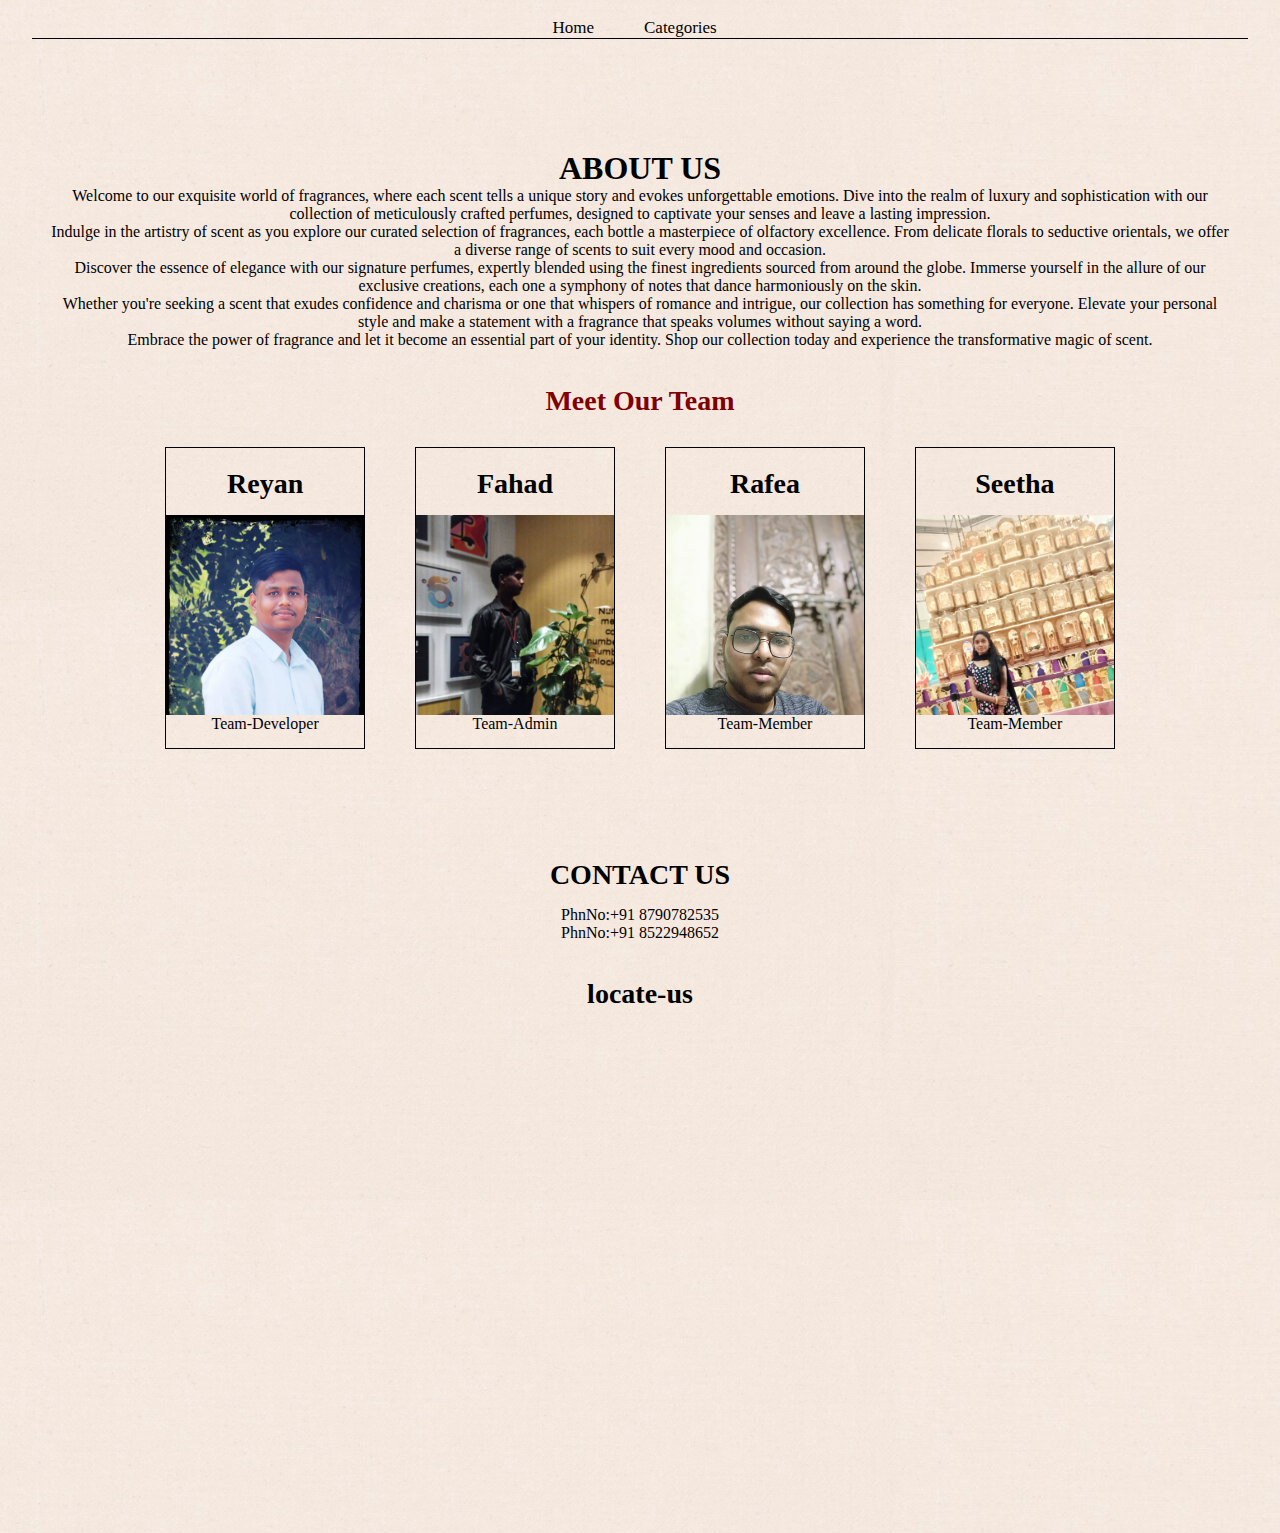
<file: aboutus.html>
<!DOCTYPE html>
<html lang="en">
<head>
    <meta charset="UTF-8">
    <meta name="viewport" content="width=device-width, initial-scale=1.0">
    <title>Scent-Craft</title>
    <link rel="preconnect" href="https://fonts.googleapis.com">
    <link rel="preconnect" href="https://fonts.gstatic.com" crossorigin>
    <link href="https://fonts.googleapis.com/css2?family=Pacifico&display=swap" rel="stylesheet">
    <link rel="stylesheet" href="style.css">
    <link rel="stylesheet" href="https://cdn.jsdelivr.net/npm/bootstrap@4.6.2/dist/css/bootstrap.min.css" integrity="sha384-xOolHFLEh07PJGoPkLv1IbcEPTNtaed2xpHsD9ESMhqIYd0nLMwNLD69Npy4HI+N" crossorigin="anonymous">
    <script src="https://cdn.jsdelivr.net/npm/jquery@3.5.1/dist/jquery.slim.min.js" integrity="sha384-DfXdz2htPH0lsSSs5nCTpuj/zy4C+OGpamoFVy38MVBnE+IbbVYUew+OrCXaRkfj" crossorigin="anonymous"></script>
    <script src="https://cdn.jsdelivr.net/npm/popper.js@1.16.1/dist/umd/popper.min.js" integrity="sha384-9/reFTGAW83EW2RDu2S0VKaIzap3H66lZH81PoYlFhbGU+6BZp6G7niu735Sk7lN" crossorigin="anonymous"></script>
    
<script src="https://cdn.jsdelivr.net/npm/bootstrap@4.6.2/dist/js/bootstrap.min.js" integrity="sha384-+sLIOodYLS7CIrQpBjl+C7nPvqq+FbNUBDunl/OZv93DB7Ln/533i8e/mZXLi/P+" crossorigin="anonymous"></script>  
	<link rel="icon" type="icon" href="favicon.jpg">
	<link rel="stylesheet" href="https://cdnjs.cloudflare.com/ajax/libs/font-awesome/6.5.1/css/all.min.css" integrity="sha512-DTOQO9RWCH3ppGqcWaEA1BIZOC6xxalwEsw9c2QQeAIftl+Vegovlnee1c9QX4TctnWMn13TZye+giMm8e2LwA==" crossorigin="anonymous" referrerpolicy="no-referrer" />
</head>
<body style="background-image: url(bg-5.jpg);">

    <!--Navbar-->

    <div class="container">
      <br>
      <div class="navbar">
         <ul class="navlist">         
            <li style="white-space: nowrap;"> <a href="login.html"><i class="fa-solid fa-user"></i></a></li>
            <li style="white-space: nowrap;"> <a href="index.html">Home</a></li>
            <li style="white-space: nowrap;"> <a href="categories.html">Categories</a></li>
            <!-- <li style="white-space: nowrap;"> <a href="#"><i class="fa-solid fa-cart-shopping"></i></a></li>-->
          </ul>
            <a href="logout.html" style="color: crimson; white-space: nowrap;"> 
              <i class="fa-solid fa-right-from-bracket"></i></a>
          
      </div>
  </div>
   
    
<center>
    <h1>ABOUT US</h1>
    <div style="padding-left:50px;padding-right:50px;text-align:justfy;">
Welcome to our exquisite world of fragrances, where each scent tells a unique story and evokes unforgettable emotions. Dive into the realm of luxury and sophistication with our collection of meticulously crafted perfumes, designed to captivate your senses and leave a lasting impression.
<br>
Indulge in the artistry of scent as you explore our curated selection of fragrances, each bottle a masterpiece of olfactory excellence. From delicate florals to seductive orientals, we offer a diverse range of scents to suit every mood and occasion.
<br>
Discover the essence of elegance with our signature perfumes, expertly blended using the finest ingredients sourced from around the globe. Immerse yourself in the allure of our exclusive creations, each one a symphony of notes that dance harmoniously on the skin.
<br>
Whether you're seeking a scent that exudes confidence and charisma or one that whispers of romance and intrigue, our collection has something for everyone. Elevate your personal style and make a statement with a fragrance that speaks volumes without saying a word.
<br>
Embrace the power of fragrance and let it become an essential part of your identity. Shop our collection today and experience the transformative magic of scent.
<br>
</div>
<br><br>

<h3 style="color: maroon;">Meet Our Team</h3>



<div class="best-sellers">

  <div class="Ab-1 box" style="background-color: transparent;">
      <center><h3>Reyan</h3></center>
      <div class="box1-img" style="background-image: url(Mypic1.jpg);"></div>
      <p>
        Team-Developer</p>
  </div>

  <div class="Ab-2 box" style="background-color: transparent;">
    <center><h3>Fahad</h3></center>
    <div class="box1-img" style="background-image: url(Fahadpic.jpg);"></div>
    <p>
      Team-Admin</p>
</div>

<div class="Ab-3 box" style="background-color: transparent;">
  <center><h3>Rafea</h3></center>
  <div class="box1-img" style="background-image: url(Rpic.jpg);"></div>
  <p >
    Team-Member</p>
</div>
<div class="Ab-4 box" style="background-color: transparent;">
  <center><h3>Seetha</h3></center>
  <div class="box1-img" style="background-image: url(SM.jpg);"></div>
  <p>
    Team-Member</p>
</div>

</div>


<h3>CONTACT US</h3>
<p>PhnNo:+91 8790782535<br>
PhnNo:+91 8522948652
</p>
</center>


	<br>
	<br>

  <h3>locate-us</h3>
  <center>
    <iframe src="https://www.google.com/maps/embed?pb=!1m18!1m12!1m3!1d1902.9469487186655!2d78.44899036524663!3d17.464791745726803!2m3!1f0!2f0!3f0!3m2!1i1024!2i768!4f13.1!3m3!1m2!1s0x3bcb911f6612aabd%3A0xf1c8e23814ea9953!2sMagic%20bus%20India%20foundation%20Azure%20Free%20Training%20%26%20Certification%2C!5e0!3m2!1sen!2sin!4v1712576411090!5m2!1sen!2sin" width="600" height="450" style="border:0;" allowfullscreen="" loading="lazy" referrerpolicy="no-referrer-when-downgrade"></iframe>

  </center>

   <br>
   <br>
   <br>
	
</body>
</html>
</file>
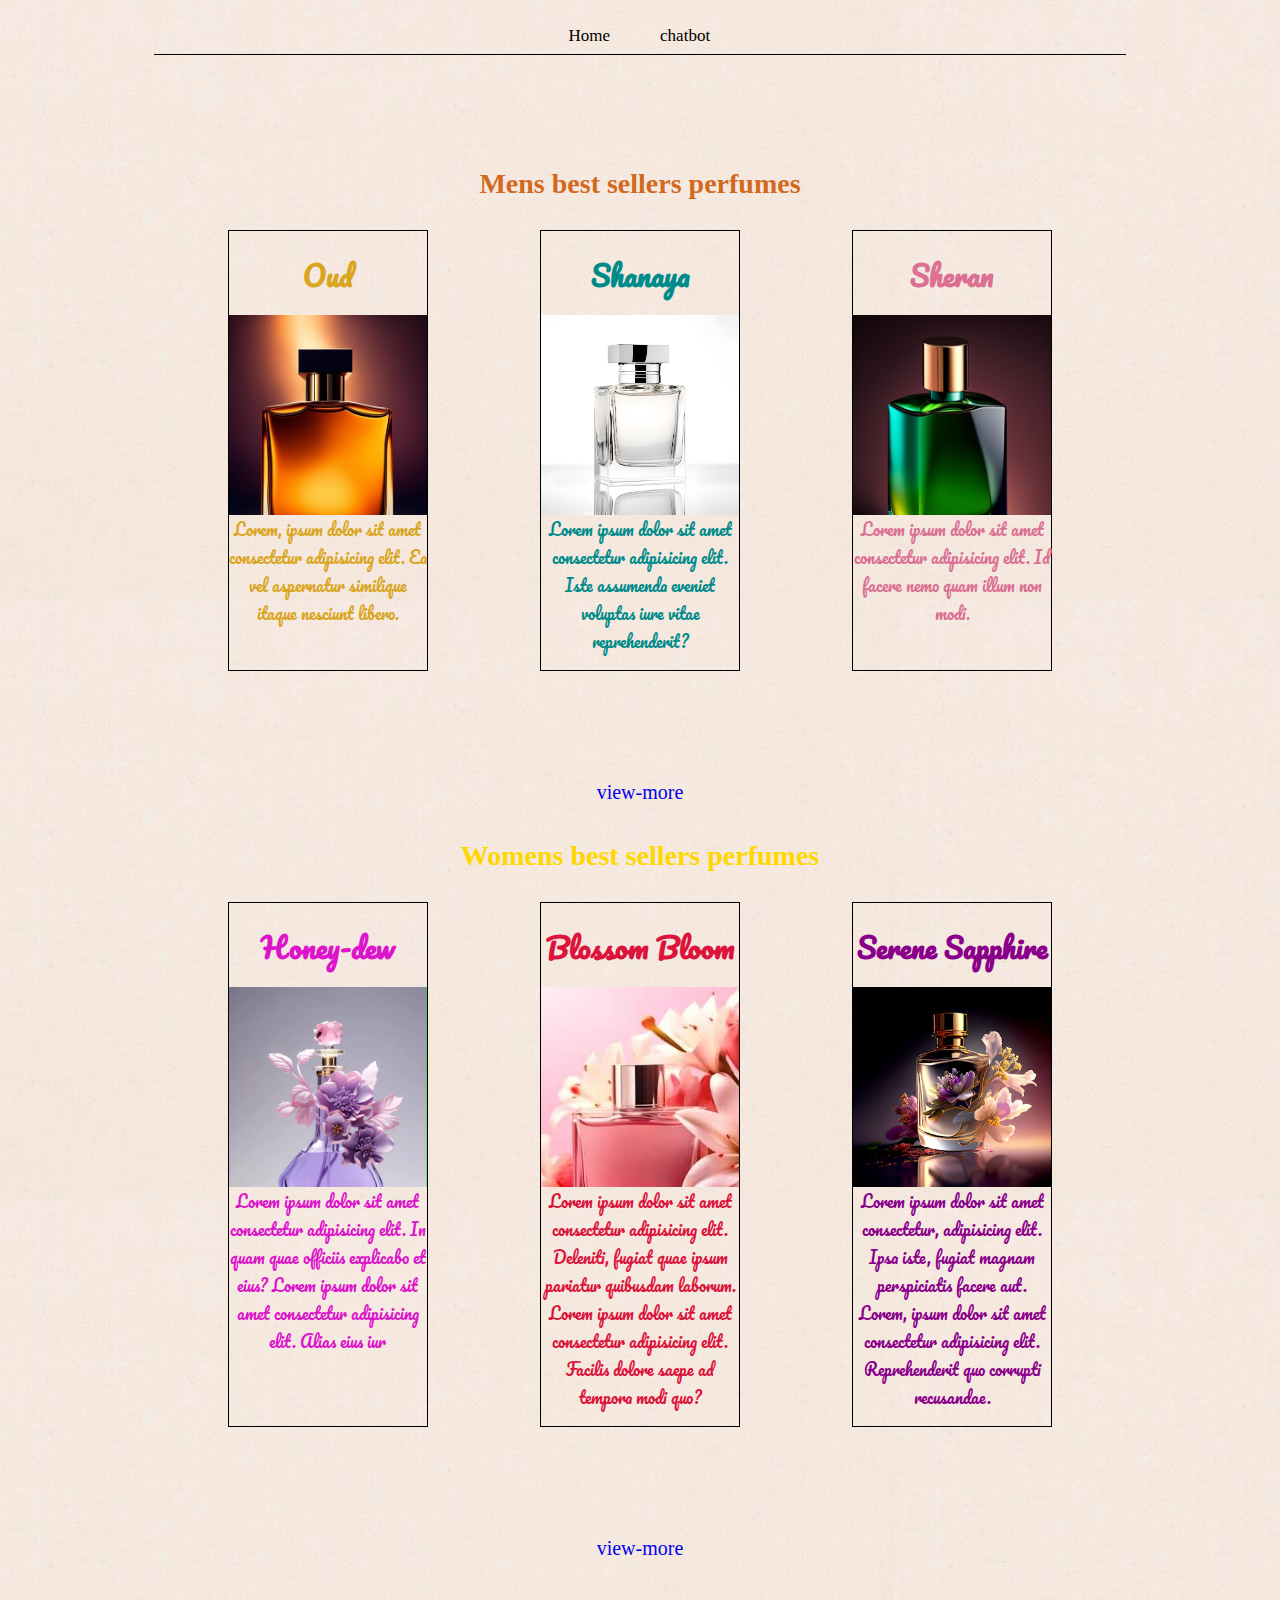
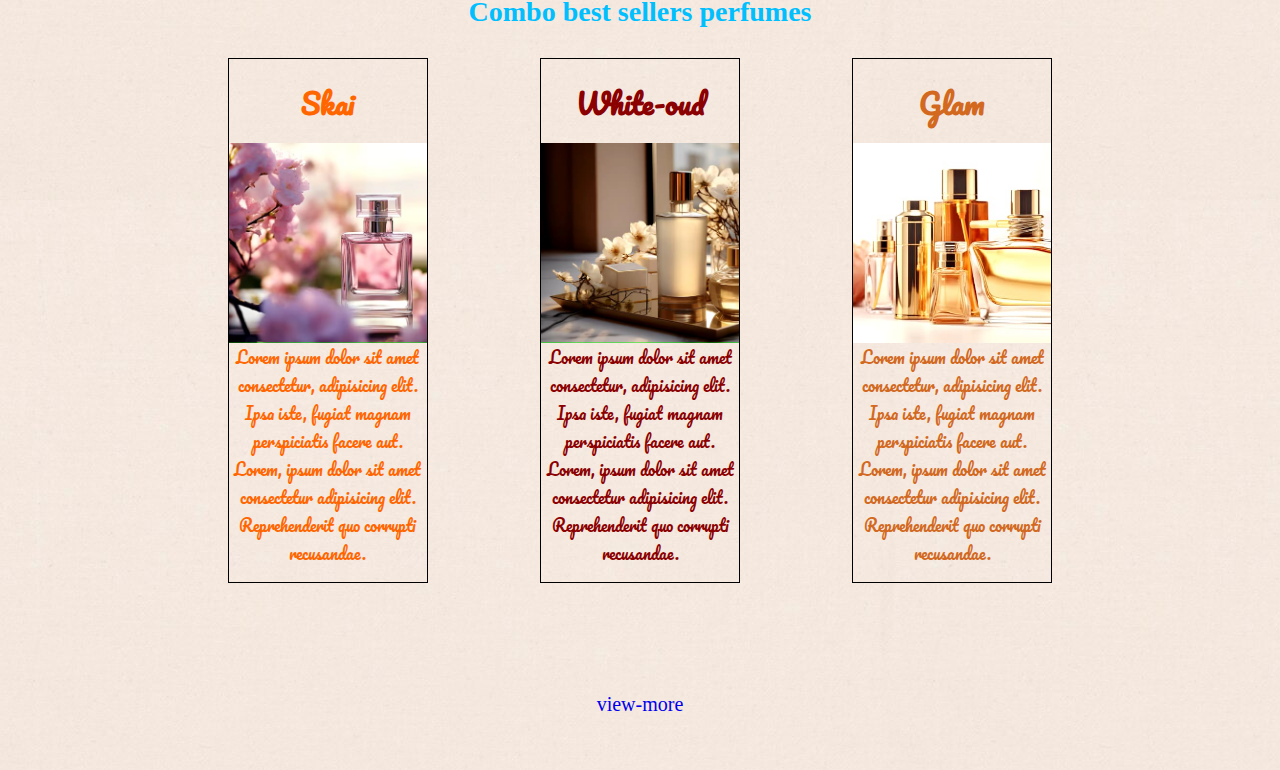
<file: categories.html>
<!DOCTYPE html>
<html lang="en">
<head>
    <meta charset="UTF-8">
    <meta name="viewport" content="width=device-width, initial-scale=1.0">
    <title>Categories</title>
    <link rel="preconnect" href="https://fonts.googleapis.com">
    <link rel="preconnect" href="https://fonts.gstatic.com" crossorigin>
    <link href="https://fonts.googleapis.com/css2?family=Pacifico&display=swap" rel="stylesheet">
    <link rel="stylesheet" href="style.css">
    <link rel="stylesheet" href="https://cdnjs.cloudflare.com/ajax/libs/font-awesome/6.5.2/css/all.min.css" integrity="sha512-SnH5WK+bZxgPHs44uWIX+LLJAJ9/2PkPKZ5QiAj6Ta86w+fsb2TkcmfRyVX3pBnMFcV7oQPJkl9QevSCWr3W6A==" crossorigin="anonymous" referrerpolicy="no-referrer" />

</head>
<body style="background-image: url(bg-5.jpg);">
  <script>
  function mama(){
    alert("Added to cart!");
  }
  </script>


    <br>
    <center>
  <div class="container" style="width:80%;">
    <div class="navbar">
        <br>
        <br>
      <ul class="navlist">
        <li style="white-space: nowrap;"> <a href="login.html"><i class="fa-solid fa-user"></i></a></li>
        <li style="white-space: nowrap;"> <a href="index.html">Home</a></li>
        <li style="white-space: nowrap;"><a href="chatbot.html">chatbot</a></li>
        <li style="white-space: nowrap;"> <a href="#" onclick="mama()"><i class="fa-solid fa-cart-shopping"></i></a></li>
        <li style="white-space: nowrap;"> <a href="logout.html" style="white-space: nowrap;"> 
          <i class="fa-solid fa-right-from-bracket"></i></a></li>
      </ul>
    </div>
  </div>

    </center>

       
       <center>
       <h3 style="color:chocolate;"> Mens best sellers perfumes<h3>
      </center>
    

    
    <div class="best-sellers">
    
    <div class="box1 box">
        <center><h3 style="color: goldenrod; font-family:  'Pacifico', cursive;">Oud</h3>
        <div class="box1-img" style="background-image: url(m-1.jpg);"></div>
        <p style="color: goldenrod; font-family:  'Pacifico', cursive;">Lorem, ipsum dolor sit amet consectetur adipisicing elit.
           Ea vel aspernatur 
          similique itaque nesciunt libero.
             </p>
        </center>
         </div>
    
     
     

      
     <div class="box2 box">
      <center><h3 style="color:darkcyan; font-family:  'Pacifico', cursive;" >Shanaya</h3>
      <div class="box2-img" style="background-image: url(m-2.jpg);"></div>
      <p style="color:darkcyan; ; font-family:  'Pacifico', cursive;">Lorem ipsum dolor sit amet consectetur 
        adipisicing elit. Iste assumenda 
        eveniet voluptas iure vitae reprehenderit?</p>
      </center>
     </div>
     


     <div class="box3 box">
      <center><h3 style="color: palevioletred; font-family:  'Pacifico', cursive;">Sheran</h3>
      <div class="box3-img" style="background-image: url(m-3.jpg);"></div>
      <p style="color: palevioletred ; font-family:  'Pacifico', cursive">Lorem ipsum dolor sit amet consectetur adipisicing elit. 
        Id facere nemo quam illum non modi.</p>
      </center>
    </div>
          
  
    </div>
     
        
    <center>
      <a href="view-more.html" style="text-decoration: none; font-size: 1.25rem;">view-more</a>
      </center>

      <br>
      <br>
    
        <center>
        <h3 style="color:gold;">Womens best sellers perfumes</h3>
        </center>
 



     <div class="best-sellers">
    
        <div class="box1 box">
            <center><h3 style="color:rgb(220, 20, 203); font-family:  'Pacifico', cursive;">Honey-dew</h3>
            <div class="box1-img" style="background-image: url(w-1.jpg);"></div>
            <p style="color:rgb(220, 20, 203); font-family:  'Pacifico', cursive;">Lorem ipsum dolor sit amet consectetur adipisicing elit. In quam quae officiis explicabo et eius?
              Lorem ipsum dolor sit amet consectetur adipisicing elit. Alias eius iur
            </p>
            </center>
         </div>
    
          
         <div class="box2 box">
          <center><h3 style="color:crimson; font-family:  'Pacifico', cursive;" >Blossom Bloom</h3>
          <div class="box2-img" style="background-image: url(w-2.jpg);"></div>
          <p style="color:crimson; font-family:  'Pacifico', cursive;">Lorem ipsum dolor sit amet consectetur adipisicing elit. Deleniti, fugiat quae ipsum pariatur quibusdam laborum.
            Lorem ipsum dolor sit amet consectetur adipisicing elit. Facilis dolore saepe ad tempora modi quo?
          </p>
          </center>
         </div>
    
    
         <div class="box3 box">
          <center><h3 style="color:darkmagenta; font-family:  'Pacifico', cursive;">Serene Sapphire</h3>
          <div class="box3-img" style="background-image: url(w-3.jpg);"></div>
          <p style="color:darkmagenta; font-family:  'Pacifico', cursive;">Lorem ipsum dolor sit amet consectetur, adipisicing elit. Ipsa iste, fugiat magnam perspiciatis facere aut.
            Lorem, ipsum dolor sit amet consectetur adipisicing elit. Reprehenderit quo corrupti recusandae.
          </p>
          </center>
        </div>
    
        </div>

        <center>
          <a href="view-more.html" style="text-decoration: none; font-size: 1.25rem;">view-more</a>
          </center>
    
          <br>
          <br>
        

            <center>
            <h3 style="color: deepskyblue;"> Combo best sellers perfumes</h3>
          </center>
        


        <div class="best-sellers">
    
          <div class="box1 box">
              <center><h3 style="color:rgb(255, 102, 0); font-family:  'Pacifico', cursive;">Skai</h3>
              <div class="box1-img" style="background-image: url(mw-1.jpg);"></div>
              <p style= "color:rgb(255, 102, 0); font-family:  'Pacifico', cursive;">Lorem ipsum dolor sit amet consectetur, adipisicing elit. Ipsa iste, fugiat magnam perspiciatis facere aut.
                Lorem, ipsum dolor sit amet consectetur adipisicing elit. Reprehenderit quo corrupti recusandae.</p>
              </center>
           </div>
          
      
            
           <div class="box2 box">
            <center><h3 style="color:darkred; font-family:  'Pacifico', cursive;" >White-oud</h3>
            <div class="box2-img" style="background-image: url(mw-2.jpg);"></div>
            <p style="color:darkred; font-family:  'Pacifico', cursive;">Lorem ipsum dolor sit amet consectetur, adipisicing elit. Ipsa iste, fugiat magnam perspiciatis facere aut.
              Lorem, ipsum dolor sit amet consectetur adipisicing elit. Reprehenderit quo corrupti recusandae.</p>
            </center>
           </div>
      
      
           <div class="box3 box">
            <center><h3 style="color:chocolate; font-family:  'Pacifico', cursive;">Glam</h3>
            <div class="box3-img" style="background-image: url(mw-3.jpg);"></div>
            <p style="color:chocolate; font-family:  'Pacifico', cursive;">Lorem ipsum dolor sit amet consectetur, adipisicing elit. Ipsa iste, fugiat magnam perspiciatis facere aut.
              Lorem, ipsum dolor sit amet consectetur adipisicing elit. Reprehenderit quo corrupti recusandae.</p>
            </center>
          </div>
      
        </div>
  
       
  
      </div>



      <center>
        <a href="view-more.html" style="text-decoration: none; font-size: 1.25rem;">view-more</a>
        </center>
  
        <br>
        <br>
        <br>
    

</body>
</html>
</file>
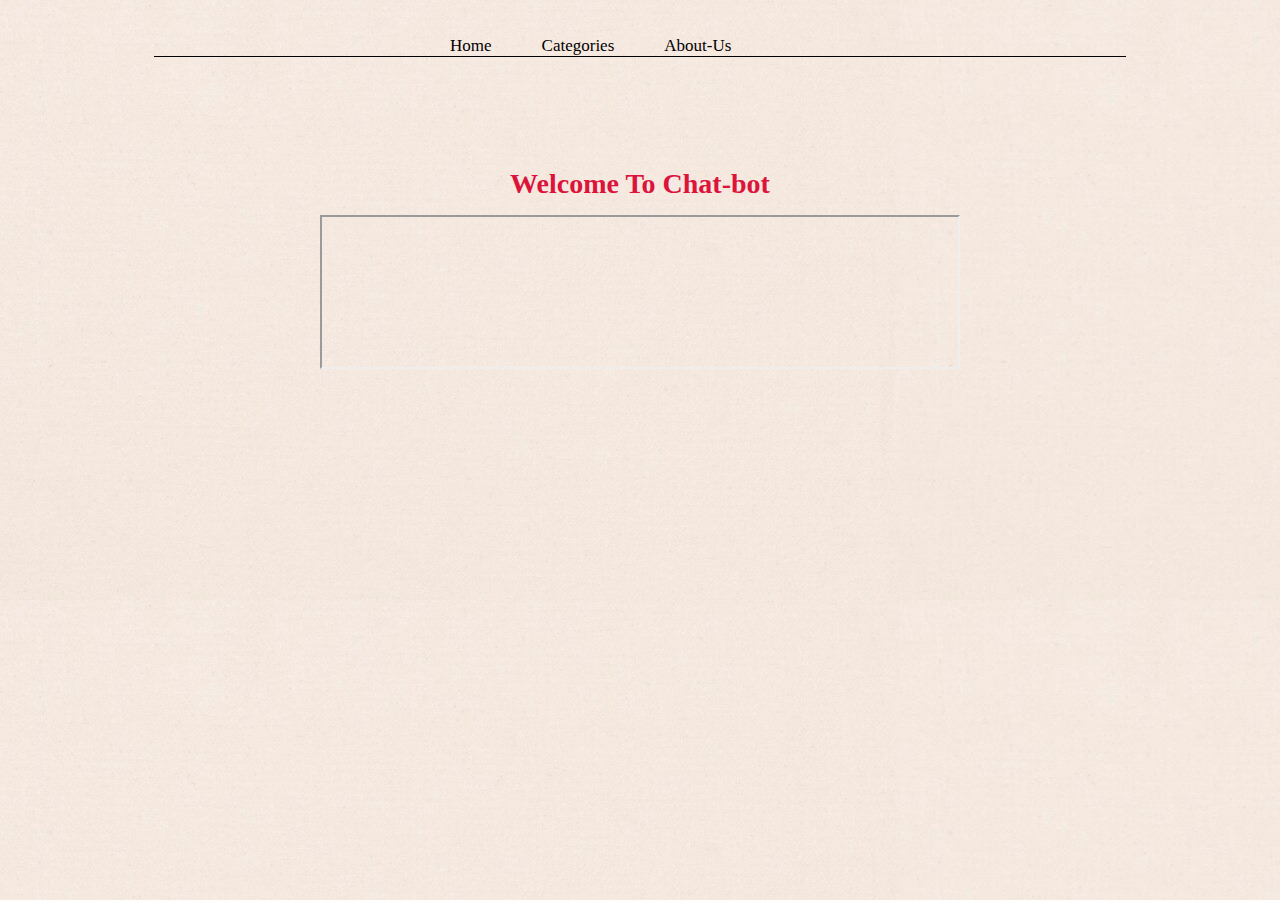
<file: chatbot.html>
<!DOCTYPE html>
<html lang="en">
<head>
    <meta charset="UTF-8">
    <meta name="viewport" content="width=device-width, initial-scale=1.0">
    <title>Document</title>
    <link rel="stylesheet" href="style.css">
    <link rel="stylesheet" href="https://cdnjs.cloudflare.com/ajax/libs/font-awesome/6.5.2/css/all.min.css" integrity="sha512-SnH5WK+bZxgPHs44uWIX+LLJAJ9/2PkPKZ5QiAj6Ta86w+fsb2TkcmfRyVX3pBnMFcV7oQPJkl9QevSCWr3W6A==" crossorigin="anonymous" referrerpolicy="no-referrer" />

</head>
<body style="background-image:url(bg-5.jpg) ;">

      <br>
    <center>
        <div class="container" style="width: 80%;">
            <br>
            <div class="navbar">
               <ul class="navlist">         
                  <li style="white-space: nowrap;"> <a href="login.html"><i class="fa-solid fa-user"></i></a></li>
                 <li style="white-space: nowrap;"> <a href="index.html">Home</a></li>
                  <li style="white-space: nowrap;"> <a href="categories.html">Categories</a></li>
                 <li style="white-space: nowrap;"> <a href="aboutus.html">About-Us</a></li>
                 <li style="white-space: nowrap;">
                    <a href="#" onclick="hello()"><i class="fa-solid fa-cart-shopping"></i></a></li>
        
                  <a href="logout.html" style= "white-space: nowrap;"> 
                    <i class="fa-solid fa-right-from-bracket"></i></a>
               </ul>
            </div>
        </div>
       
        <h3 style="color: crimson;">Welcome To Chat-bot</h3>


    <section id="chatbox">
        <iframe src='https://webchat.botframework.com/embed/Fahad017-bot?s=wUNNOxPau1U.r_whPffiVJKrjaRMo2pT0XRoZ-kkOTkvqsDTTFjZWaU' 
        style='min-width: 50px; width: 50%; min-height: 50px;'></iframe>
       
           </section>

    </center>
    
</body>
</html>
</file>
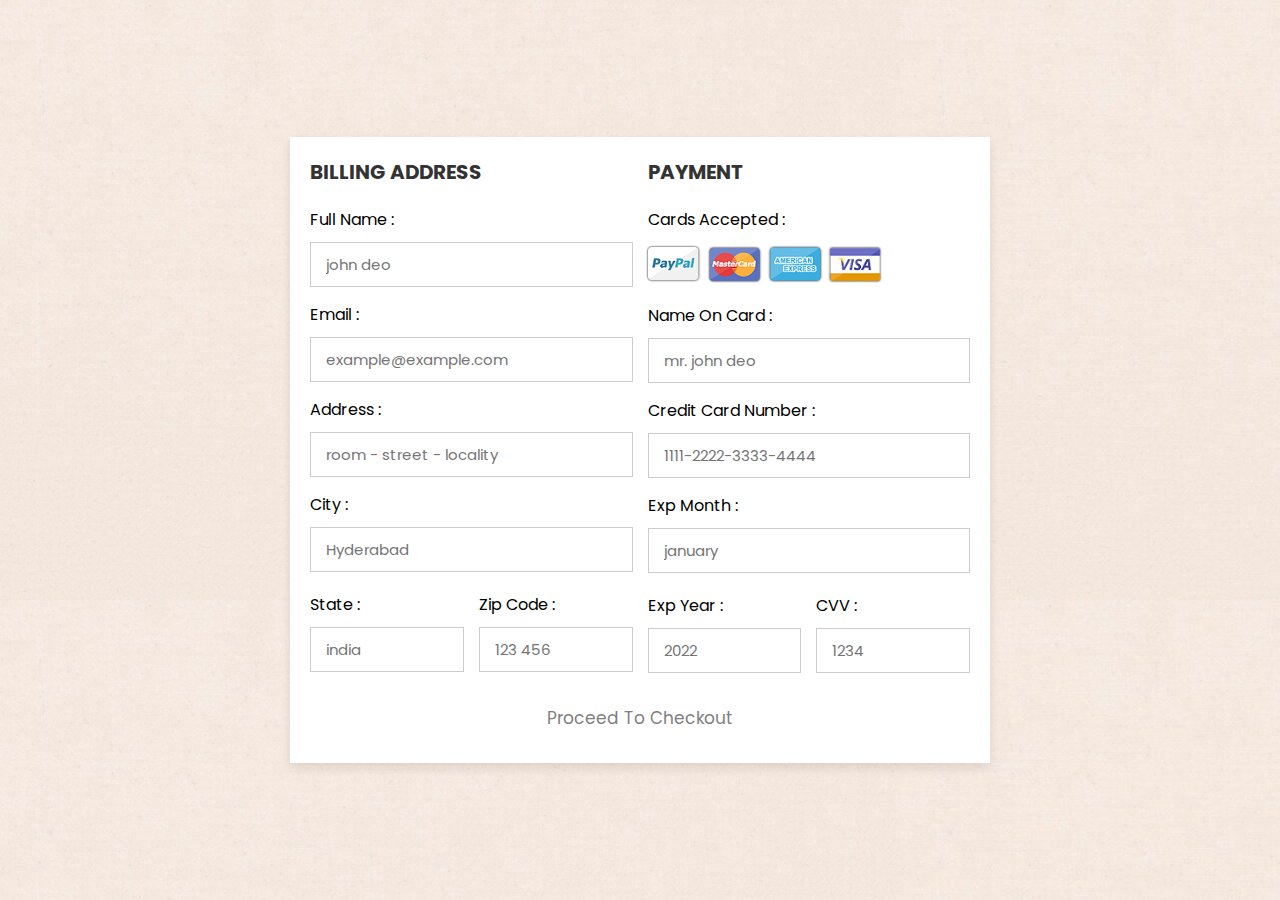
<file: checkout.html>
<!DOCTYPE html>
<html lang="en">
<head>
    <meta charset="UTF-8">
    <meta http-equiv="X-UA-Compatible" content="IE=edge">
    <meta name="viewport" content="width=device-width, initial-scale=1.0">
    
    <!-- custom css file link  -->
    <link rel="stylesheet" href="style1.css">
    <link rel="icon" type="icon" href="favicon.jpg">

</head>
<body>

<div class="container">

    <form action="">

        <div class="row">

            <div class="col">

                <h3 class="title">billing address</h3>

                <div class="inputBox">
                    <span>full name :</span>
                    <input type="text" placeholder="john deo">
                </div>
                <div class="inputBox">
                    <span>email :</span>
                    <input type="email" placeholder="example@example.com">
                </div>
                <div class="inputBox">
                    <span>address :</span>
                    <input type="text" placeholder="room - street - locality">
                </div>
                <div class="inputBox">
                    <span>city :</span>
                    <input type="text" placeholder="Hyderabad">
                </div>

                <div class="flex">
                    <div class="inputBox">
                        <span>state :</span>
                        <input type="text" placeholder="india">
                    </div>
                    <div class="inputBox">
                        <span>zip code :</span>
                        <input type="text" placeholder="123 456">
                    </div>
                </div>

            </div>

            <div class="col">

                <h3 class="title">payment</h3>

                <div class="inputBox">
                    <span>cards accepted :</span>
                    <img src="card_img.png" alt="">
                </div>
                <div class="inputBox">
                    <span>name on card :</span>
                    <input type="text" placeholder="mr. john deo">
                </div>
                <div class="inputBox">
                    <span>credit card number :</span>
                    <input type="number" placeholder="1111-2222-3333-4444">
                </div>
                <div class="inputBox">
                    <span>exp month :</span>
                    <input type="text" placeholder="january">
                </div>

                <div class="flex">
                    <div class="inputBox">
                        <span>exp year :</span>
                        <input type="number" placeholder="2022">
                    </div>
                    <div class="inputBox">
                        <span>CVV :</span>
                        <input type="text" placeholder="1234">
                    </div>
                </div>

            </div>
    
        </div>

        <input onclick="gn()"  type="submit" value="proceed to checkout" class="submit-btn" style="color: grey;">

    </form>

</div>    


<script>
    function gn(){
        alert("Added to Delivery sucessfully!");
    }
</script>
    
</body>
</html>
</file>
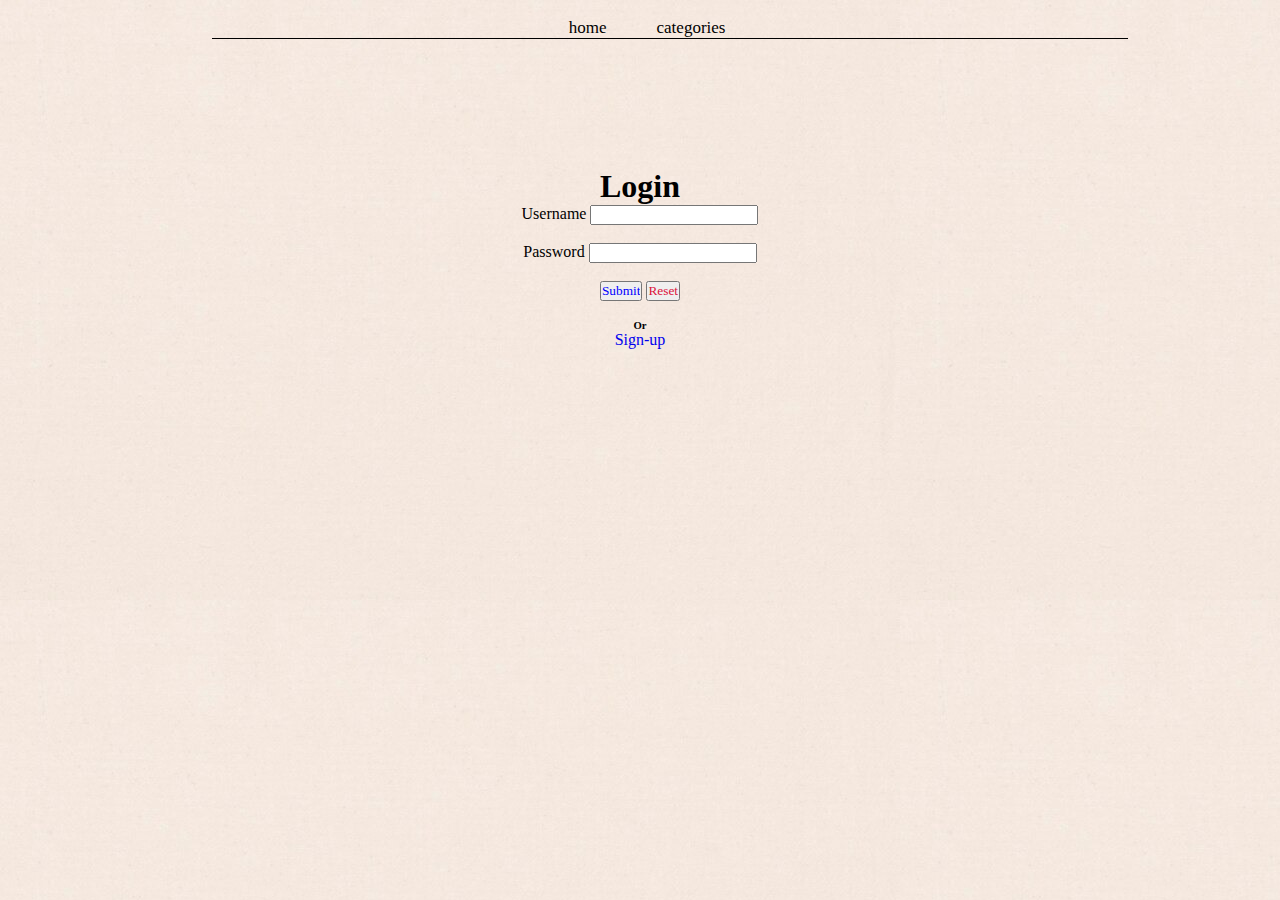
<file: login.html>
<!DOCTYPE html>
<html lang="en">
<head>
    <title>Login</title>
    <link rel="stylesheet" href="style.css">
    <link rel="icon" type="icon" href="favicon.jpg">
</head>
<body style="background-image: url(bg-5.jpg);">
     
    <script>
      function hi(){
        alert("Submitted Successfully!");
      }


      function bi(){
        alert("Reset done!");
      }
    </script>

    <br>
    <center>
        <div class="container" style="width: 80%; padding-left: 60px;">
            <div class="navbar">
              <ul class="navlist">
                <li> <a href="login.html"><i class="fa-solid fa-user"></i></a></li>
                <li> <a href="index.html">home</a></li>
                <li> <a href="categories.html">categories</a></li>
                <li> <a href="#"><i class="fa-solid fa-cart-shopping"></i></a></li>
              </ul>
             <a href="#" style="color: crimson;"> <i class="fa-solid fa-right-from-bracket"></i></a>
            </div>
            
        </div>
    


    <h1>Login</h1>
    <form>
     <label>Username</label>
     <input>
     <br>
     <br>
     <label>Password</label>
     <input>
     <br>
    <br>
    <input type="submit" onclick="hi()" style="color:blue ;">
    <input type="reset" onclick="bi()" style="color: crimson;">
    <br>
    <br>
    <h6>Or</h6>
    <a href="signup.html">Sign-up</a>
    </form>
</center>

</body>
</html>
</file>
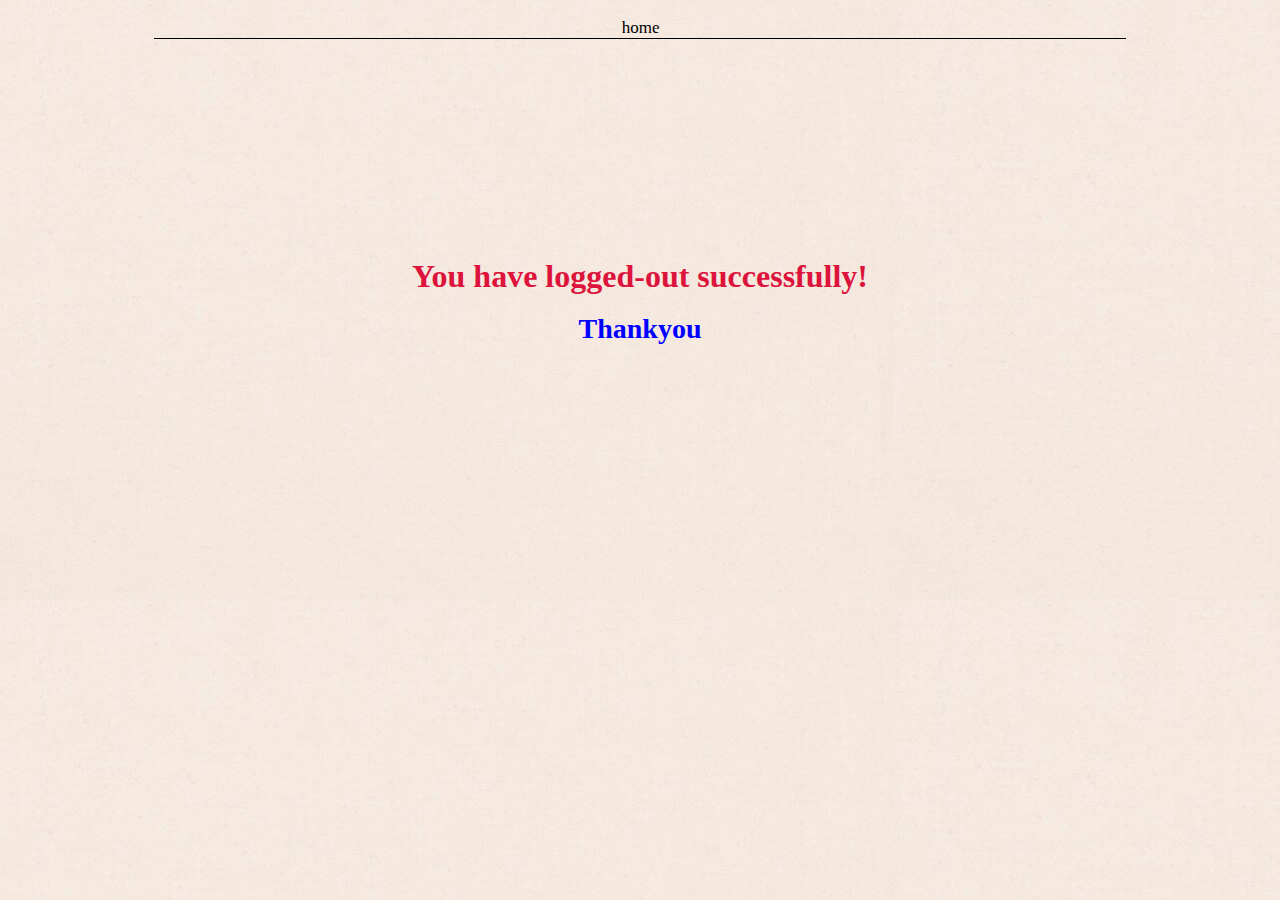
<file: logout.html>
<!DOCTYPE html>
<html lang="en">
<head>
    <meta charset="UTF-8">
    <meta name="viewport" content="width=device-width, initial-scale=1.0">
    <title>logout</title>
    <link rel="stylesheet" href="style.css">
    <link rel="stylesheet" href="https://cdnjs.cloudflare.com/ajax/libs/font-awesome/6.5.2/css/all.min.css" integrity="sha512-SnH5WK+bZxgPHs44uWIX+LLJAJ9/2PkPKZ5QiAj6Ta86w+fsb2TkcmfRyVX3pBnMFcV7oQPJkl9QevSCWr3W6A==" crossorigin="anonymous" referrerpolicy="no-referrer" />
    
</head>
<body style="background-image: url(bg-5.jpg);">
    
  
  <center>

       <br>
        <div class="container" style="width: 80%;">

            <div class="navbar">
             
              <ul class="navlist">
                <li> <a href="login.html"><i class="fa-solid fa-user"></i></a></li>
                <li> <a href="index.html">home</a></li>
              </ul>
            </div>
        </div>
        
    
        <br>
        <br>
        <br>
        <br>
        <br>
    <h1 style="color: crimson;">You have logged-out successfully!</h1>
    <br>
    <h3 style="color:blue;">Thankyou</h3>
    </center>
</body>
</html>
</file>
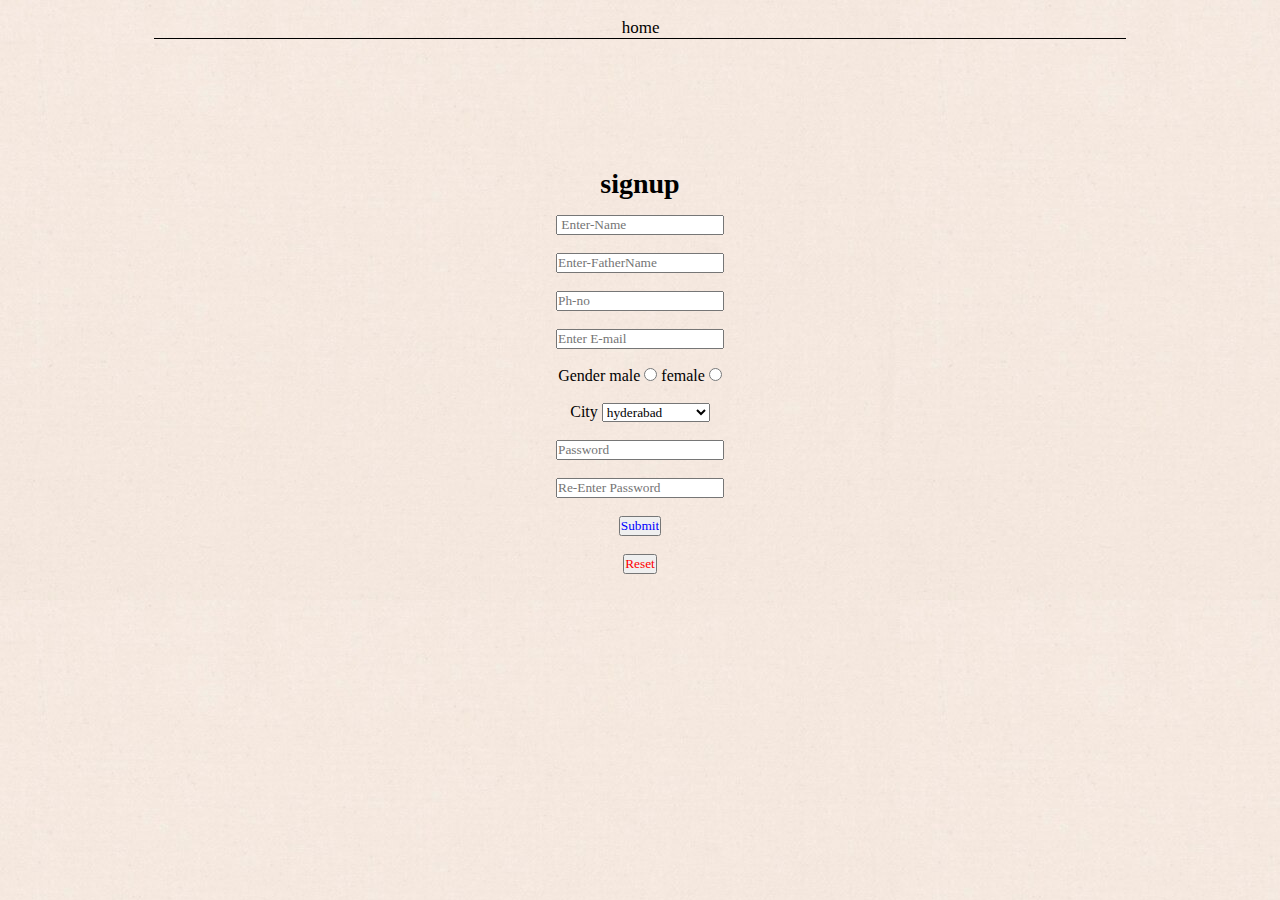
<file: signup.html>
<!DOCTYPE html>
<html lang="en">
<head>
  <title>Document</title>
  <link rel="stylesheet" href="style.css">
  <link href="https://fonts.googleapis.com/css2?family=Italianno&display=swap" rel="stylesheet">
  <link rel="stylesheet" href="https://cdnjs.cloudflare.com/ajax/libs/font-awesome/6.5.2/css/all.min.css" integrity="sha512-SnH5WK+bZxgPHs44uWIX+LLJAJ9/2PkPKZ5QiAj6Ta86w+fsb2TkcmfRyVX3pBnMFcV7oQPJkl9QevSCWr3W6A==" crossorigin="anonymous" referrerpolicy="no-referrer" />

</head>
<body style="background-image: url(bg-5.jpg);">
  
    <script>
      function re(){
        alert("Responce recorded");
      }

      function ya(){
        alert("reset done!");
      }
    </script>
       
       <br>
       <center>
      <div class="container" style="width: 80%;">
        <div class="navbar">
          <ul class="navlist">
            <li> <a href="login.html"><i class="fa-solid fa-user"></i></a></li>
            <li> <a href="index.html">home</a></li>
          </ul>
    </div>
       </center>

   <!--<center><h3 style="font-family: 'Italianno', cursive; color: chocolate; font-size: 4.5rem;">
      Scent crafts</h3></center>-->

       <center>
       <h3>signup</h3>
        <form>
             <input placeholder=" Enter-Name" required>
             <br>
             <br>
             <input placeholder="Enter-FatherName" required>
             <br>
            <br>
            <input placeholder="Ph-no" required>
            <br>
            <br>
            <input placeholder="Enter E-mail" required>
            <br>
            <br>
            <label>Gender</label>
            <label>male</label>
            <input type="radio" name="rick">
            <label>female</label>
            <input type="radio" name="rick">
            <br>
            <br>
            <label>City</label>
            <select>
            <optgroup label="TS">
              <option>hyderabad</option>
              <option>secunderabad</option>
              <option>golkonda</option>
               </optgroup>
            </select>
            <br>
            <br>
            <input placeholder="Password" type="password">
            <br>
            <br>
            <input placeholder="Re-Enter Password" type="password">
            <br>
            <br>
            <input type="submit" onclick="re()" style="color:blue ;">
            <br>
            <br>
            <input type="reset" onclick="ya()" style="color:red ;">
        </form>    
    </center>

    <br>
    <br>
    <br>
    <br>
</body>
</html>
</file>
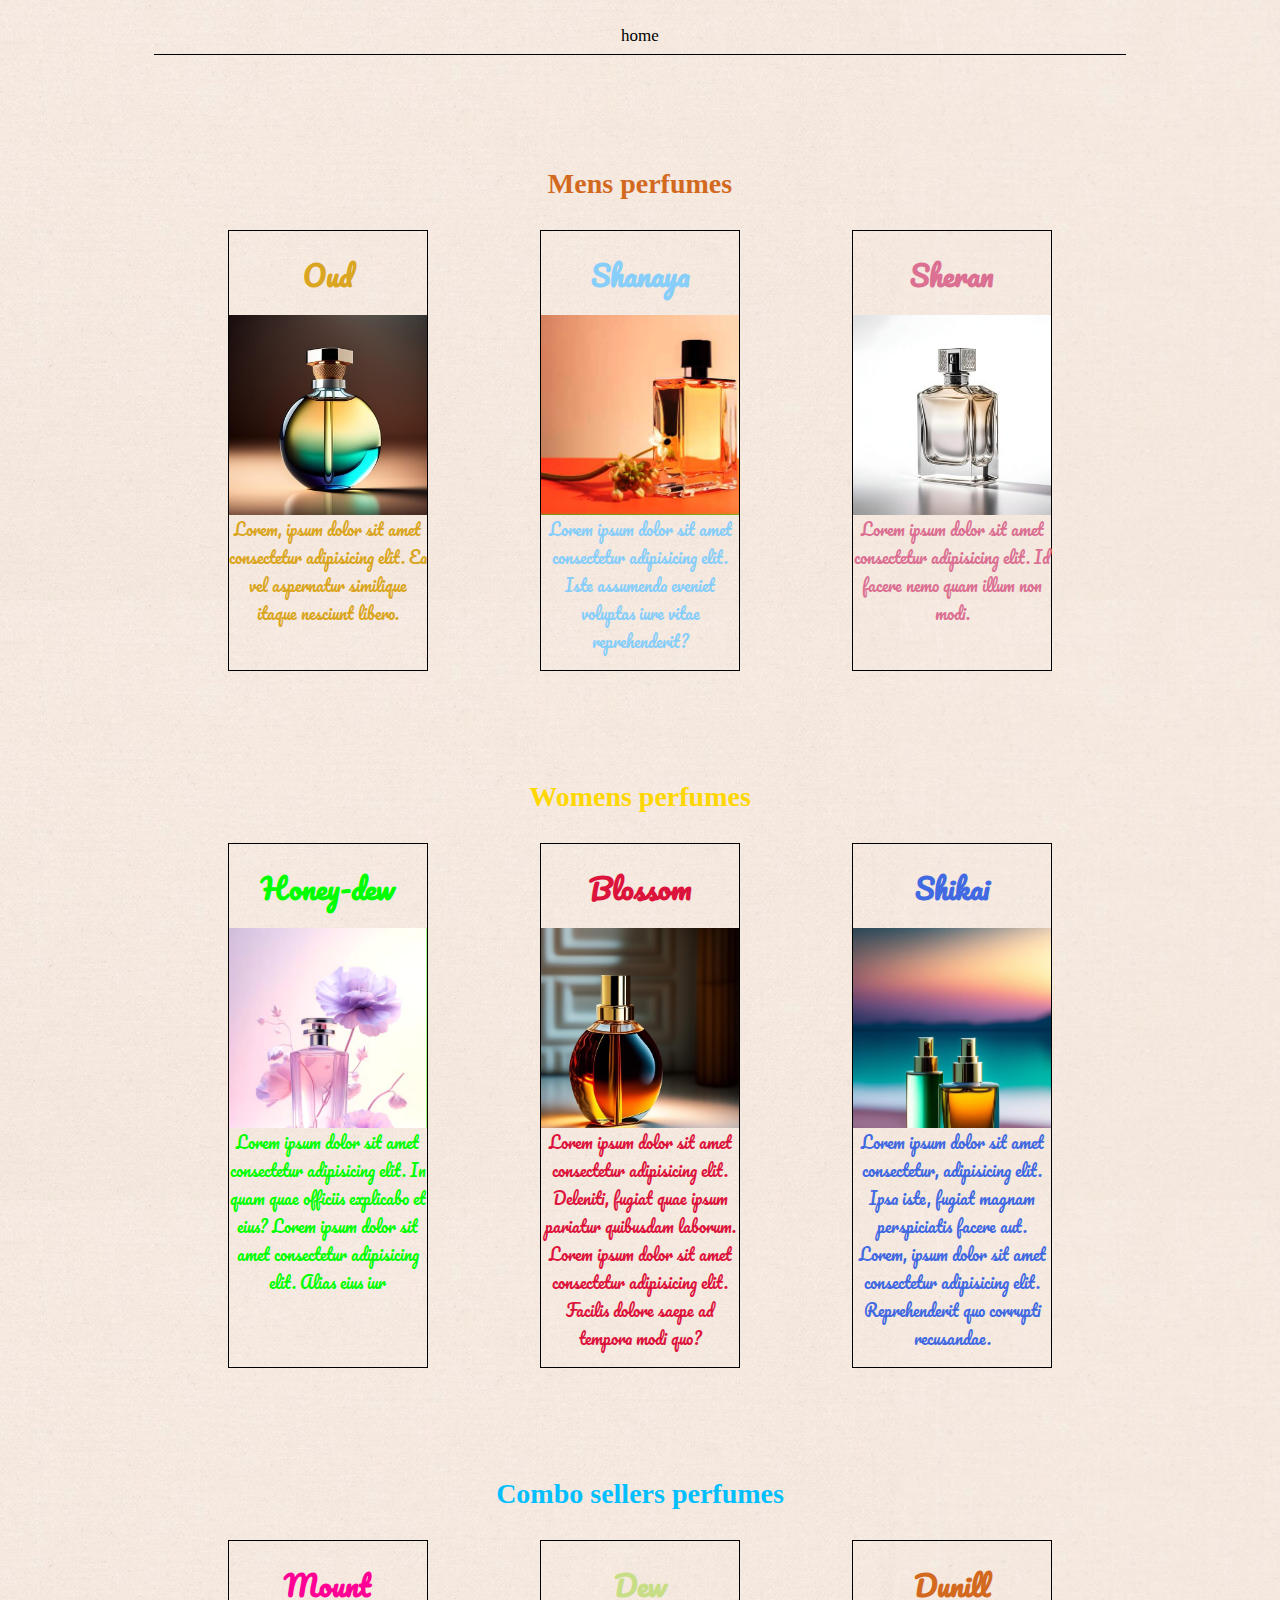
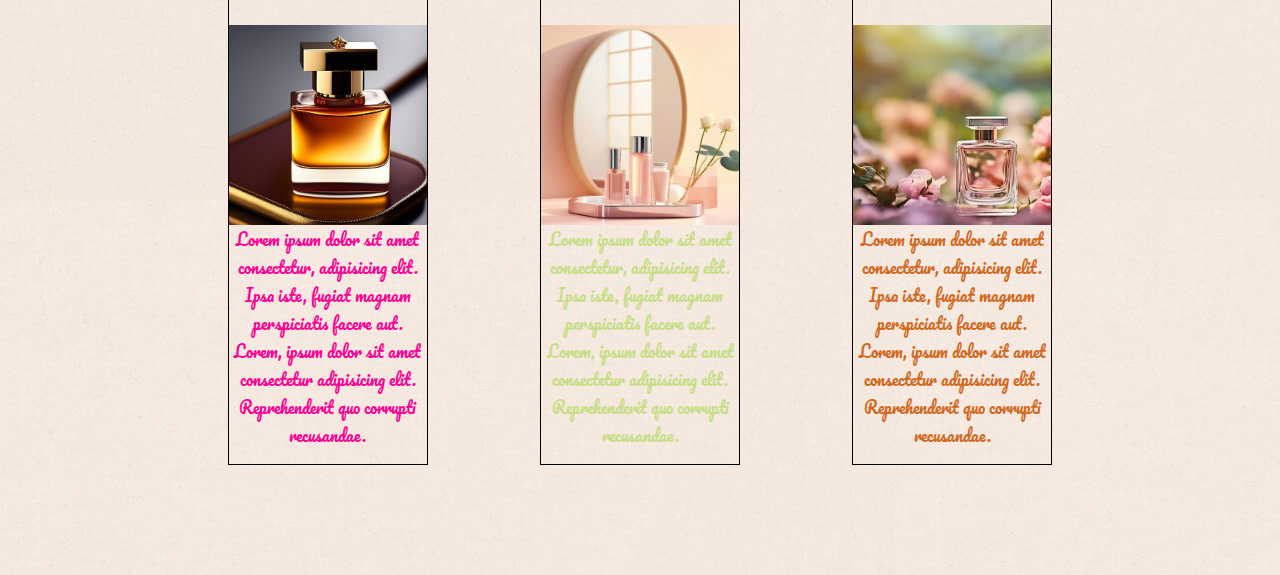
<file: view-more.html>
<!DOCTYPE html>
<html lang="en">
<head>
    <meta charset="UTF-8">
    <meta name="viewport" content="width=device-width, initial-scale=1.0">
    <title>Categories</title>
    <link rel="preconnect" href="https://fonts.googleapis.com">
    <link rel="preconnect" href="https://fonts.gstatic.com" crossorigin>
    <link href="https://fonts.googleapis.com/css2?family=Pacifico&display=swap" rel="stylesheet">
    <link rel="stylesheet" href="style.css">
    <link rel="stylesheet" href="https://cdnjs.cloudflare.com/ajax/libs/font-awesome/6.5.2/css/all.min.css" integrity="sha512-SnH5WK+bZxgPHs44uWIX+LLJAJ9/2PkPKZ5QiAj6Ta86w+fsb2TkcmfRyVX3pBnMFcV7oQPJkl9QevSCWr3W6A==" crossorigin="anonymous" referrerpolicy="no-referrer" />

</head>
<body style="background-image: url(bg-5.jpg);">

  <script>
    function baby(){
      alert("added to cart!");
    }
  </script>
       
       <br>
       <center>
    <div class="container" style="width: 80%;">

        <div class="navbar">
          <br>
          <br>
          <ul class="navlist">
            <li> <a href="login.html"><i class="fa-solid fa-user"></i></a></li>
            <li> <a href="index.html">home</a></li>
            <li> <a href="#" onclick="baby()"><i class="fa-solid fa-cart-shopping"></i></a></li>
          </ul>
           
         <a href="logout.html" style="color: crimson;"> <i class="fa-solid fa-right-from-bracket"></i></a>
        </div>
    </div>
   </center>

      <center>
      <h3 style="color:chocolate;">Mens perfumes</h3>
        </center>
           
<div class="best-sellers">

<div class="box1 box" style="background-color: transparent;">
<center><h3 style="color: goldenrod; font-family:  'Pacifico', cursive;">Oud</h3>
<div class="box1-img" style="background-image: url(m1.jpg);"></div>
<p style="color: goldenrod; font-family:  'Pacifico', cursive;">Lorem, ipsum dolor sit amet consectetur adipisicing elit.
   Ea vel aspernatur 
  similique itaque nesciunt libero.
     </p>
</center>
</div>




<div class="box2 box">
<center><h3 style="color: lightskyblue; font-family:  'Pacifico', cursive;" >Shanaya</h3>
<div class="box2-img" style="background-image: url(m2.jpg);"></div>
<p style="color:lightskyblue ; font-family:  'Pacifico', cursive;">Lorem ipsum dolor sit amet consectetur 
adipisicing elit. Iste assumenda 
eveniet voluptas iure vitae reprehenderit?</p>
</center>
</div>



<div class="box3 box">
<center><h3 style="color: palevioletred; font-family:  'Pacifico', cursive;">Sheran</h3>
<div class="box3-img" style="background-image: url(m3.jpg);"></div>
<p style="color: palevioletred ; font-family:  'Pacifico', cursive">Lorem ipsum dolor sit amet consectetur adipisicing elit. 
Id facere nemo quam illum non modi.</p>
</center>
</div>
  

</div>

<center>
<h3 style="color: gold;">Womens perfumes</h3>
</center>





<div class="best-sellers">

<div class="box1 box">
    <center><h3 style="color:lime; font-family:  'Pacifico', cursive;">Honey-dew</h3>
    <div class="box1-img" style="background-image: url(w1.jpg);"></div>
    <p style="color:lime; font-family:  'Pacifico', cursive;">Lorem ipsum dolor sit amet consectetur adipisicing elit. In quam quae officiis explicabo et eius?
      Lorem ipsum dolor sit amet consectetur adipisicing elit. Alias eius iur
    </p>
    </center>
 </div>

  
 <div class="box2 box">
  <center><h3 style="color:crimson; font-family:  'Pacifico', cursive;" >Blossom</h3>
  <div class="box2-img" style="background-image: url(w2.jpg);"></div>
  <p style="color:crimson; font-family:  'Pacifico', cursive;">Lorem ipsum dolor sit amet consectetur adipisicing elit. Deleniti, fugiat quae ipsum pariatur quibusdam laborum.
    Lorem ipsum dolor sit amet consectetur adipisicing elit. Facilis dolore saepe ad tempora modi quo?
  </p>
  </center>
 </div>


 <div class="box3 box">
  <center><h3 style="color:royalblue; font-family:  'Pacifico', cursive;">Shikai</h3>
  <div class="box3-img" style="background-image: url(w3.jpg);"></div>
  <p style="color:royalblue; font-family:  'Pacifico', cursive;">Lorem ipsum dolor sit amet consectetur, adipisicing elit. Ipsa iste, fugiat magnam perspiciatis facere aut.
    Lorem, ipsum dolor sit amet consectetur adipisicing elit. Reprehenderit quo corrupti recusandae.
  </p>
  </center>
</div>

</div>

<center>
<h3 style="color: deepskyblue;">Combo sellers perfumes</h3> 
</center>



<div class="best-sellers">

  <div class="box1 box">
      <center><h3 style="color:rgb(255, 0, 149); font-family:  'Pacifico', cursive;">Mount</h3>
      <div class="box1-img" style="background-image: url(c1.jpg);"></div>
      <p style= "color:rgb(255, 0, 149); font-family:  'Pacifico', cursive;">Lorem ipsum dolor sit amet consectetur, adipisicing elit. Ipsa iste, fugiat magnam perspiciatis facere aut.
        Lorem, ipsum dolor sit amet consectetur adipisicing elit. Reprehenderit quo corrupti recusandae.</p>
      </center>
   </div>
  

    
   <div class="box2 box">
    <center><h3 style="color:rgb(199, 222, 135); font-family:  'Pacifico', cursive;" >Dew</h3>
    <div class="box2-img" style="background-image: url(c2.jpg);"></div>
    <p style="color:rgb(199, 222, 135); font-family:  'Pacifico', cursive;">Lorem ipsum dolor sit amet consectetur, adipisicing elit. Ipsa iste, fugiat magnam perspiciatis facere aut.
      Lorem, ipsum dolor sit amet consectetur adipisicing elit. Reprehenderit quo corrupti recusandae.</p>
    </center>
   </div>


   <div class="box3 box">
    <center><h3 style="color:chocolate; font-family:  'Pacifico', cursive;">Dunill</h3>
    <div class="box3-img" style="background-image: url(c3.jpg);"></div>
    <p style="color:chocolate; font-family:  'Pacifico', cursive;">Lorem ipsum dolor sit amet consectetur, adipisicing elit. Ipsa iste, fugiat magnam perspiciatis facere aut.
      Lorem, ipsum dolor sit amet consectetur adipisicing elit. Reprehenderit quo corrupti recusandae.</p>
    </center>
  </div>

  </div>



</div>
</body>
</html>
</file>
<file: style.css>
@import url('https://fonts.googleapis.com/css2?family=Cedarville+Cursive&display=swap');


*{
    margin: 0;
    padding: 0;
    box-sizing: border-box;
    font-family: "Dancing Script", cursive;
    
}

html{

    height: -webkit-fill-available;
}

.body{
   align-items: center;
   justify-content: center;
   height: -webkit-fill-available;
}


/*navbar*/

.container{
    height: 150px;
    justify-content: center;
    align-items: center;
    text-decoration: none;
}

.navbar{
    height: auto;
    width: 95%;
    margin: auto;
    border-bottom: 1px solid black;
    margin-bottom: 100px;
    display: flex;
    justify-content:space-between;
    align-items:center;
    text-align: center;
    
    
}


.logo img{
    height: 40px;
}



.navlist{
    display: flex;
    gap: 50px;
    justify-content: center;
    align-items: center;
    width: 95%;
}

.navlist li{
    list-style: none;
    text-decoration: none;
}

.navlist a{
    text-decoration: none;
    font-size: 17px;
    color: black;
}

.navlist a:hover{
    color: crimson;
    text-decoration: none;
}

.navlist.fa-solid{
    font-size: 15px;
}



/*hero-section*/

.herosection{
     
     background-size: cover;
     display: flex;
     align-items: flex-end;
     justify-content: center;
     width: 80%;
     margin-left: auto;
     margin-right: auto;
     
     
}
.carousel-inner{
    border-radius: 10px;

}

.hero-msg{
    color: chocolate;
    background-color:white;
    height: 25px;
    display: flex;
    align-items: center;
    justify-content: center;
    width: 100%;
    margin-bottom: 25px;
    font-size: 1.75rem;
}

.hero-msg a:hover{
    color: crimson;
    text-decoration: none;
}




/*best seller*/

.best-sellers{

   display: flex;
   flex-wrap: wrap;
   justify-content: space-evenly;
   background-repeat: no-repeat;
   background-size: cover;
   padding:15px 9%;
   padding-bottom: 100px;

}

.best-sellers-cat{
   align-items: center;
}

.btn{
margin-top: 10px;
   display: inline-block;
   background:#333;
   color:#fff;
   font-size: 17px;
   border-radius: 5px;
   padding: 8px 25px;

}

.btn:hover{

letter-spacing: 1px;

}

.box:hover{
   box-shadow: 0 10px 15px rgba(0,0,0,.3);
   transform: scale(1.03);
}

.box{
   border: 1.85px solid black;
   word-wrap: break-word;
   width: 200px;
   margin-bottom: 10px;
   background-color:transparent;
   padding: 20px 0px 15px;
   background-size: cover;
   font-family: "Cedarville Cursive", cursive;
   font-weight: 400;
   font-style: normal;
   
}
  

.box1-img{
   height: 200px;
   background-size: cover;
   background-repeat: no-repeat;
}


.box2-img{
   height: 200px;
   background-size: cover;
   background-repeat: no-repeat;
}


.box3-img{
   height: 200px;
   background-size: cover;
   background-repeat: no-repeat;
}

.box4-img{
   height: 200px;
   background-size: cover;
   background-repeat: no-repeat;
}

@media (max-width:768px){
   .container{
       padding:20px;
   }
}




 /*categories*/


 .msg{

    color:black;
    background-color:rgb(181, 26, 26);
    height: 25px;
    display: flex;
    align-items: center;
    justify-content: center;
    width: 100%;
    margin-bottom: 25px;
    font-size: 1.75rem;


 }

 .msg a:hover{
    color: chocolate;
    text-decoration: none;
 }




 .msg1{

    color:black;
    background-color:white;
    height: 25px;
    display: flex;
    align-items: center;
    justify-content: center;
    width: 100%;
    margin-bottom: 25px;
    font-size: 1.75rem;

 }


 .msg1 div:hover{
    color:lightskyblue;
    text-decoration: none;
 }
 
 /*brands*/

 @keyframes scroll{
    0%{
      transform: translateX(0);
    }

    100%{
      transform: translateX(calc(-80px * 7));
    }

 }

.slider{
   height: 100px;
   margin: auto;
   overflow: hidden;
   position: relative;
   width: 50%;
}

.slider .slide-track{
   animation: scroll 10s linear infinite;
   display: flex;
   width: calc(80px * 14);
}

.slider .slide{
   height: 100px;
   width: 50%;
}

/*Follow-us*/

 .social-links{

   display: flex;
   align-items: center;
   overflow: hidden;
   justify-content: center;
   
}

.social-links a{
   width: 80px;
   height: 80px;
   text-align: center;
   text-decoration: none;
   color: #000;
   box-shadow: 0 0 20px 10px rgba(0,0,0,0.05);
   margin: 0 30px;
   border-radius: 50%;
   position: relative;
   overflow: hidden;
   transition: transform 0.5s;
}

.social-links a.ff{
   font-size: 30px;
   line-height: 80px;
   position: relative;
   z-index: 10;
   transition: 0.5s;
}

.social-links a::after{
   content: '';
   width: 100%;
   height: 100%;
   top: -90px;
   left: 0;
   position: absolute;
   transition: 0.5s;

}

.social-links a:hover::after{
   top: 0;
}

.social-links a:hover .ff{
  color: chocolate;
}
.social-links a:hover{
   transform: translateY(-10px);
}



/*footer*/

footer{
   background:grey;
   padding-top: 50px;
   width: 1349px;
}

.container-f{
   width: 1140px;
   margin: auto;
   display: flex;
   justify-content: center;
}
.footer-content{
   width: 33.3%;
}
h3{
   font-size: 28px;
   margin-bottom: 15px;
   text-align: center;
}
.footer-content p{
   width:190px;
   margin: auto;
   padding: 7px;
}
.footer-content ul{
   text-align: center;
}
.list{
   padding: 0;
}
.list li{
   width: auto;
   text-align: center;
   list-style-type:none;
   padding: 7px;
   position: relative;
   text-decoration: none;
}
.list li::before{
   content: '';
   position: absolute;
   transform: translate(-50%,-50%);
   left: 50%;
   top: 100%;
   width: 0;
   height: 2px;
   background: #f18930;
   transition-duration: .5s;
}
.list li.a{

   text-decoration: none;
   background-color: #f18930;
   color: #000;
}

.li li.a:hover{
   color: #f18930;
}
.list li:hover{
   color: #f18930;
}

.list li:hover::before{
   width: 70px;
}
.social-icons{
   text-align: center;
   padding: 0;
}
.social-icons li{
   display: inline-block;
   text-align: center;
   padding: 5px;
}
.social-icons i{
   color: white;
   font-size: 25px;
}
a{
   text-decoration: none;
}
a:hover{
   color: #f18930;
}
.social-icons i:hover{
   color: #f18930;
}
.bottom-bar{
   background: #f18930;
   text-align: center;
   padding: 10px 0;
   margin-top: 50px;
}
.bottom-bar p{
   color: #343434;
   margin: 0;
   font-size: 16px;
   padding: 7px;
}


/*back to top*/

.back-to-top {
   position: fixed;
   right: 30px;
   bottom: 30px;
   display: flex;
   width: 45px;
   height: 45px;
   align-items: center;
   justify-content: center;
   transition: 5s;
   z-index: 99;
   color: #222;
}

/*** Button Start ***/
.btn {
   font-weight: 600;
   transition: 5s;
   color: #222;
}

.btn-square {
   width: 32px;
   height: 32px;
}

.btn-sm-square {
   width: 34px;
   height: 34px;
}

.btn-md-square {
   width: 44px;
   height: 44px;
}

.btn-lg-square {
   width: 56px;
   height: 56px;
}

.btn-square,
.btn-sm-square,
.btn-md-square,
.btn-lg-square {
   padding: 0;
   display: flex;
   align-items: center;
   justify-content: center;
   font-weight: normal;
}

.btn.border-secondary {
   transition: 5s;
}

.btn.border-secondary:hover {
   background: var(--bs-secondary) !important;
   color:#000
}


/*add to cart*/

.price{
   font-size: 1rem;
   color:#444;
   padding: auto;
}


.buttons{
   display: flex;
   gap:0.5rem;
   flex-wrap: wrap;
   margin-top: 1rem;
   padding: auto;
}



.buttons a{
   flex:1 1 16rem;
   padding:0.5rem;
   font-size: 0.8rem;
   color:#444;
   border:.1rem solid #444;
}


.buttons a.cart{
   background: #444;
   color:#fff;
}

.buttons a.cart:hover{
   background: #111;
}


.buttons a.buy:hover{
   background: #444;
   color:#fff;
}

/**About-us
.Ab-1-img{

   height: 280px;
   background-size: cover;
   background-repeat: no-repeat;

}

**/
</file>
<file: style1.css>
@import url('https://fonts.googleapis.com/css2?family=Poppins:wght@100;300;400;500;600&display=swap');

*{
  font-family: 'Poppins', sans-serif;
  margin:0; padding:0;
  box-sizing: border-box;
  outline: none; border:none;
  text-transform: capitalize;
  transition: all .2s linear;
}

.container{
  display: flex;
  justify-content: center;
  align-items: center;
  padding:25px;
  min-height: 100vh;
  background-image: url(bg-5.jpg);
}

.container form{
  padding:20px;
  width:700px;
  background: #fff;
  box-shadow: 0 5px 10px rgba(0,0,0,.1);
}

.container form .row{
  display: flex;
  flex-wrap: wrap;
  gap:15px;
}

.container form .row .col{
  flex:1 1 250px;
}

.container form .row .col .title{
  font-size: 20px;
  color:#333;
  padding-bottom: 5px;
  text-transform: uppercase;
}

.container form .row .col .inputBox{
  margin:15px 0;
}

.container form .row .col .inputBox span{
  margin-bottom: 10px;
  display: block;
}

.container form .row .col .inputBox input{
  width: 100%;
  border:1px solid #ccc;
  padding:10px 15px;
  font-size: 15px;
  text-transform: none;
}

.container form .row .col .inputBox input:focus{
  border:1px solid #000;
}

.container form .row .col .flex{
  display: flex;
  gap:15px;
}

.container form .row .col .flex .inputBox{
  margin-top: 5px;
}

.container form .row .col .inputBox img{
  height: 34px;
  margin-top: 5px;
  filter: drop-shadow(0 0 1px #000);
}

.container form .submit-btn{
  width: 100%;
  padding:12px;
  font-size: 17px;
  background:transparent;
  color:#fff;
  margin-top: 5px;
  cursor: pointer;
}

.container form .submit-btn:hover{
  background: #2ecc71;
}
</file>
